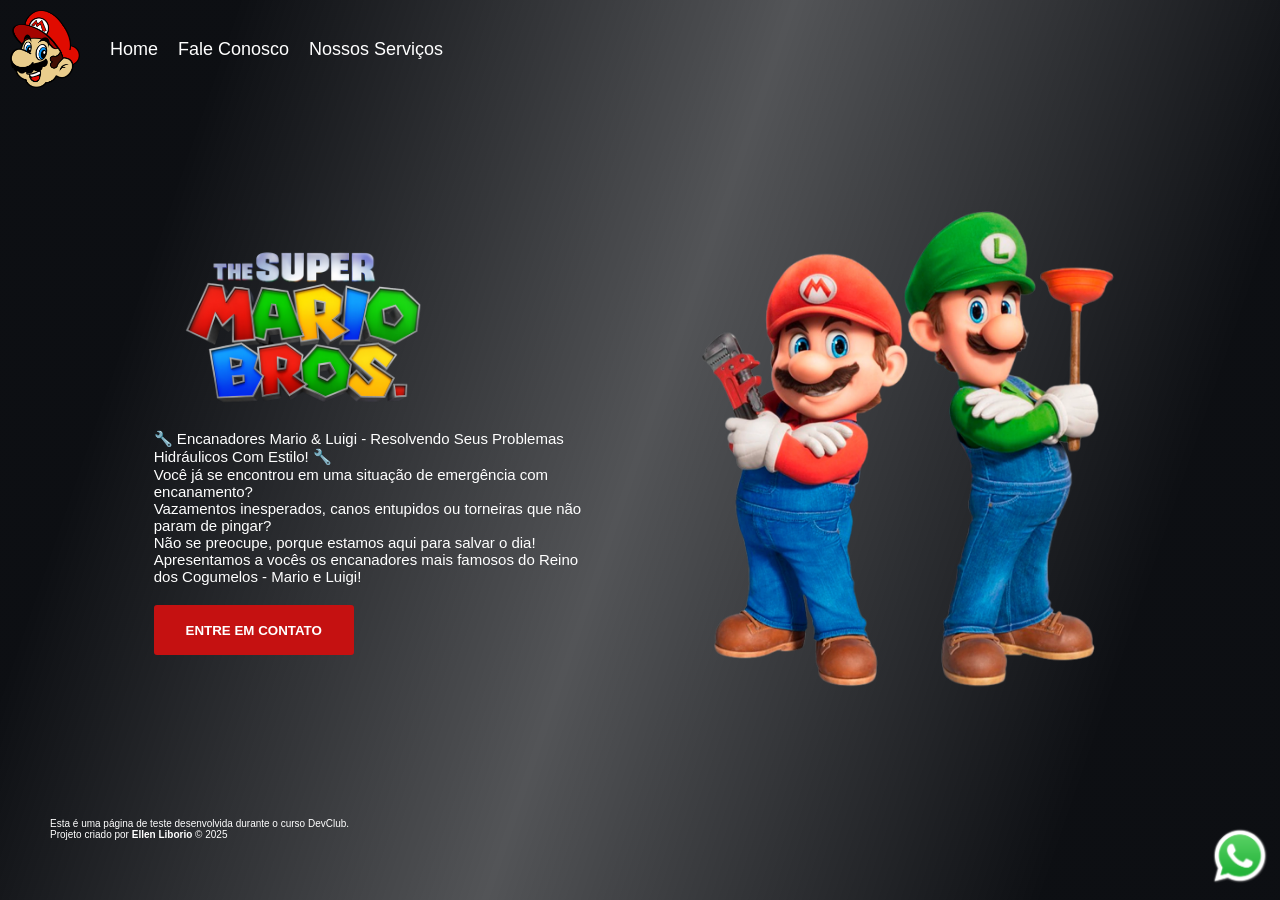
<file: index.html>
<!DOCTYPE html>
<html lang="pt-BR">
<head>
    <meta charset="UTF-8">
    <meta name="viewport" content="width=device-width, initial-scale=1.0">
    <link rel="stylesheet" href="style.css">
    <title>Mário Bross</title>
    <link rel="icon" href="img/favicon.png" type="image/png">

</head>
<body>
    <video autoplay muted loop playsinline id="background-video" src="img/video.mp4" type="video/mp4"></video>
    <div class="mascara-video"></div>
    <div class="wpp">
            <a href="https://wa.me/5574988570957?text=Quero%20um%20servi%C3%A7o!" target="_blank" rel="noopener noreferrer"><img src="img/whatsapp.png" alt="imagem-whatsapp.png" width="60px"></a>
    </div>
    <div class="mascara-form" onclick="esconderForm()"></div>
    <form class="formulario" 
        action="https://formcarry.com/s/GSv51_veCuM"
        method="POST"
        enctype="multipart/form-data">
        <input class="campo" placeholder="Seu Nome" autocomplete="name" type="text" name="nome">
        <input class="campo" placeholder="Telefone" autocomplete="tel" type="number" name="telefone">
        <textarea class="campo" placeholder="Digite seu problema" name="problema"></textarea>
        <button type="submit">Pedir orçamento</button>
    </form>

    <header>
        <img src="img/logo-header.png" alt="mario" width="70px">
        <ul>
            <li><a href="index.html">Home</a></li>
            <li><a onclick="mostrarForm()">Fale Conosco</a></li>
            <li><a href="servicos.html">Nossos Serviços</a></li>
        </ul>

    </header>
    <main>
        <div class="main-um">
            <img src="img/logo.png" alt="logo-site-mario" width="300px">
            <p>
                🔧 Encanadores Mario & Luigi - Resolvendo Seus Problemas Hidráulicos Com Estilo! 🔧
                <br>Você já se encontrou em uma situação de emergência com encanamento? 
                <br>Vazamentos inesperados, canos entupidos ou torneiras que não param de pingar? 
                <br>Não se preocupe, porque estamos aqui para salvar o dia!
                <br>Apresentamos a vocês os encanadores mais famosos do Reino dos Cogumelos - Mario e Luigi!
            </p>
            <button onclick="mostrarForm()">Entre em contato</button>
        </div>
        
        <img src="img/mario.png" alt="imagem-mario-luigi" height="500px">
        
    </main>

    <footer>
        <p>Esta é uma página de teste desenvolvida durante o curso DevClub.</p>
        <p>Projeto criado por <strong>Ellen Liborio</strong> &copy; 2025</p>
    </footer>
    <script src="javascript.js"></script>
</body>
</html>
</file>
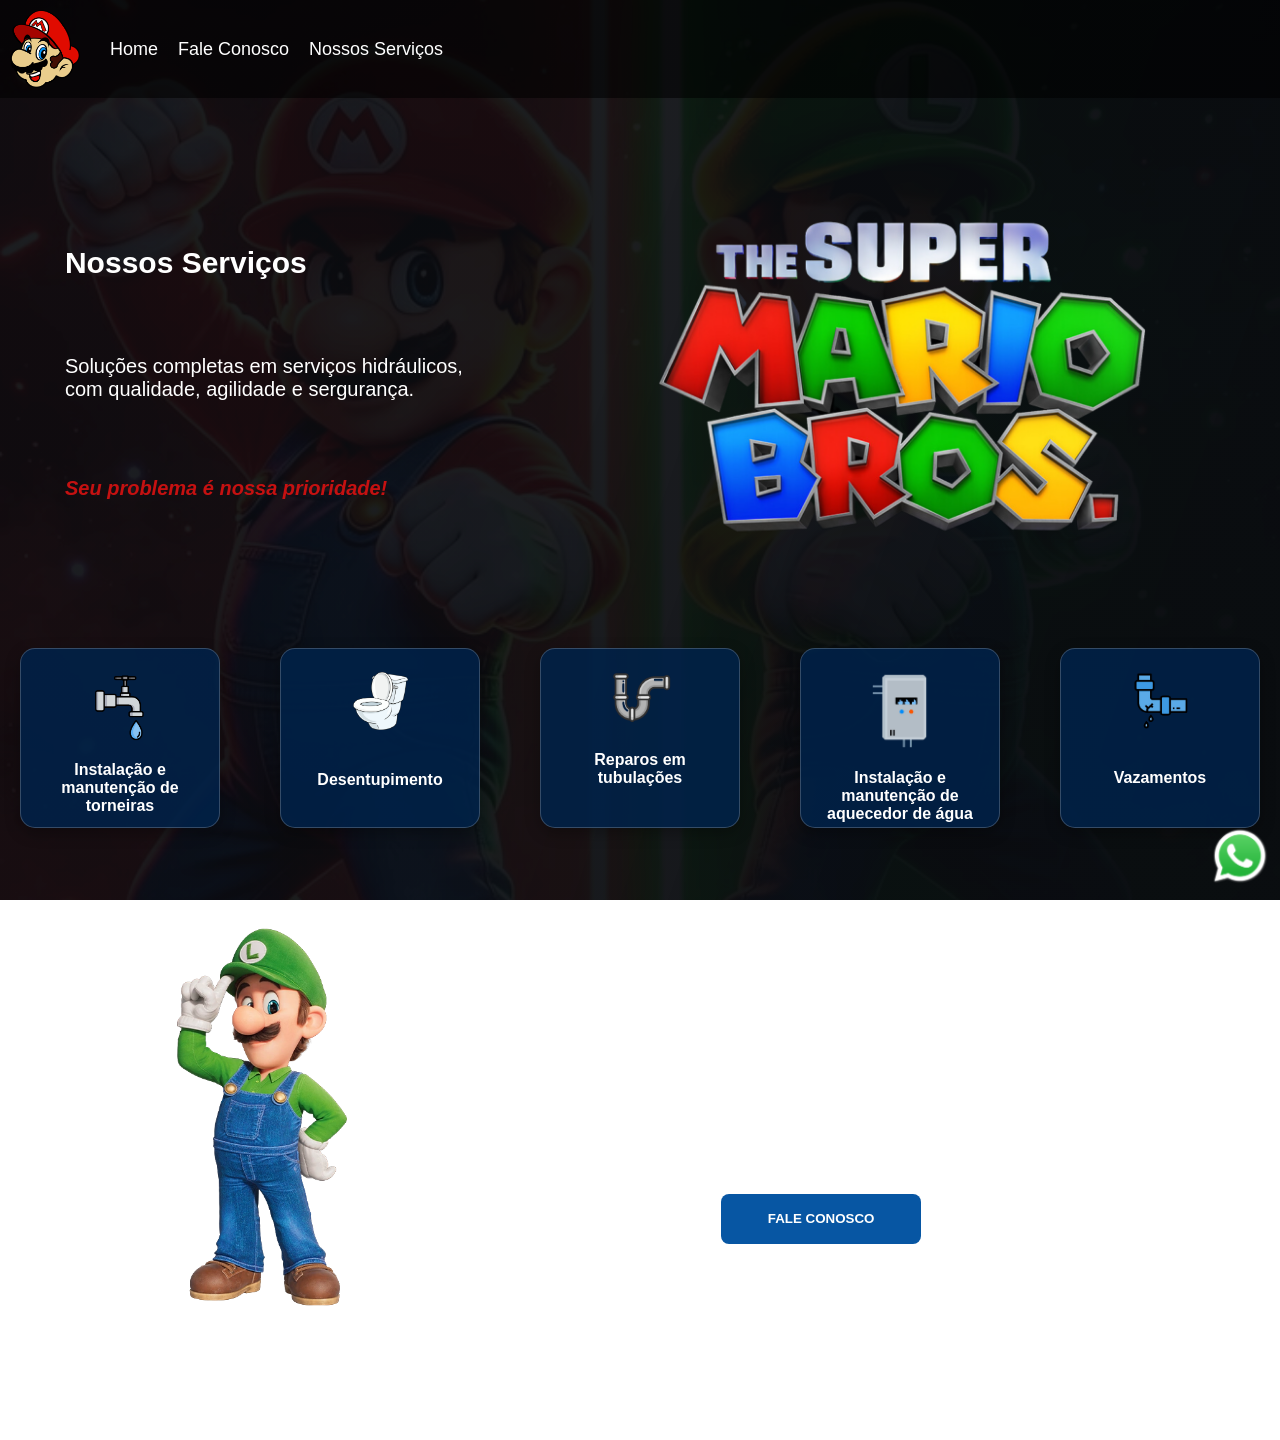
<file: servicos.html>
<!DOCTYPE html>
<html lang="pt-BR">
<head>
    <meta charset="UTF-8">
    <meta name="viewport" content="width=device-width, initial-scale=1.0">
    <link rel="stylesheet" href="styleservicos.css">
    <title>Nossos Serviços</title>
    <link rel="icon" href="img/servicos/favicon.png" type="image/png">

</head>
<body>
    <img id="background" src="img/servicos/mario-serv.jpg" type="image/jpg"></img>
    <div class="mascara"></div>
    <div class="wpp">
        <a href="https://wa.me/5574988570957?text=Quero%20um%20servi%C3%A7o!" 
            target="_blank" rel="noopener noreferrer"><img src="img/whatsapp.png" 
            alt="imagem-whatsapp.png" width="60px">
        </a>
    </div>
    <div class="mascara-form" onclick="esconderForm()"></div>
   <form class="formulario" 
        action="https://formcarry.com/s/GSv51_veCuM"
        method="POST"
        enctype="multipart/form-data">
        <input class="campo" placeholder="Seu Nome" autocomplete="name" type="text" name="nome">
        <input class="campo" placeholder="Telefone" autocomplete="tel" type="number" name="telefone">
        <textarea class="campo" placeholder="Digite seu problema" name="problema"></textarea>
        <button type="submit">Pedir orçamento</button>
    </form>

    <header>
        <img src="img/logo-header.png" alt="mario" width="70px">
        <ul>
            <li><a href="index.html">Home</a></li>
            <li><a onclick="mostrarForm()">Fale Conosco</a></li>
            <li><a href="servicos.html">Nossos Serviços</a></li>
        </ul>
    </header>
    <main>
        <section>
            <div class="primeiro-topico">
                <h1>Nossos Serviços</h1>
                <p>Soluções completas em serviços hidráulicos,
                <br>com qualidade, agilidade e sergurança.
                </p>
                <br>
                <br>
                <p class="destaque"><b><i>Seu problema é nossa prioridade!</i></b></p>            
            </div>
            <img src="img/logo.png" alt="logo" height="350px">
        </section>
        <div class="segundo-topico">
            <ul>
                <li class="servicos">
                    <img src="img/servicos/torneira-pingando.png" width="60px" alt="Imagem de torneira pingando">
                    <p>Instalação e manutenção de torneiras</p>
                </li>
                <li class="servicos">
                    <img src="img/servicos/vaso.png" width="60px" alt="Vaso sanitário">
                    <p>Desentupimento</p>
                </li>
                <li class="servicos">
                    <img src="img/servicos/cano.png" width="63px" alt="Cano">
                    <p>Reparos em tubulações</p>
                </li>
                <li class="servicos">
                    <img src="img/servicos/aquecedor.png" width="60px" alt="Aquecedor de água">
                    <p>Instalação e manutenção de aquecedor de água</p>
                </li>
                <li class="servicos">
                    <img src="img/servicos/vazamento.png" width="60px" alt="Cano com vazamento">
                    <p>Vazamentos</p>
                </li>
            </ul>

        </div>
        <div class="terceiro-topico">
            <img src="img/luigi.png" width="170px">
            <div id="ultima">
                <div class="chamada-final">
                    <h2>Precisa de um encanador?</h2>
                    <br>
                    <p>Entre em contato agora e solicite <br>um orçamento sem compromisso.</p>
                </div>
                <button onclick="mostrarForm()">Fale Conosco</button>
            </div>
        </div>

    </main>
    <footer>
        <p>Esta é uma página de teste desenvolvida durante o curso DevClub.</p>
        <p>Projeto criado por <strong>Ellen Liborio</strong> &copy; 2025</p>
    </footer>
    <script src="servico.js"></script>
</body>
</html>
</file>
<file: style.css>
* {
    margin: 0;
    padding: 0;
    box-sizing: border-box;
    font-family: "mukta" , sans-serif;
}

button {
    background-color: #C51111;
    color: white;
    width: 200px;
    height: 50px;
    border-radius: 3px;
    border: none;
    font-weight: bold;
    text-transform: uppercase;
    cursor:pointer;
}

body {
    display: flex;
    flex-direction: column;
    min-height: 100vh;
}
ul {
    color:white;
    list-style: none;
    display: flex;
    flex-direction: row;
    gap: 20px;

}

header {
    display: flex;
    flex-direction: row;
    align-items: center;
    padding: 10px;
    gap:30px;
    font-size: 18px;
    color:white;
}

.wpp {
    position: fixed;
    bottom: 10px;
    right: 10px;
}

a {
    text-decoration: none;
    color: white;
    cursor: pointer;
}

a:hover {
    color: red;
    transition: 0.5s ease-in-out;
}

a:active {
    color: rgb(100, 6, 6);
    text-shadow: 0 0 8px white;
}

#background-video {
    position: fixed;
    top: 0;
    left: 0;
    width: 100vw;
    height: 100%;
    object-fit: cover;
    z-index: -1;
}

.mascara-video {
    background: linear-gradient(
        109deg, 
        rgba(10, 12, 16, 0.99) 15%, 
        rgba(10, 12, 16, 0.7) 50%,
        rgba(10, 12, 16, 0.99) 85%
         );
    width: 100%;
    height: 100%;
    position: fixed;
    top: 0;
    z-index: -1;

} 
main { 
    display: flex;
    align-items: center;
    justify-content: space-around;
    padding: 100px;

}

.main-um {
    display: flex;
    flex-direction: column;
    width: 40%;
    gap:20px;
    color: white;
    font-size: 15px;

}

form {
    background-color: white;
    
    position: fixed;
    top: 45%;
    left: -350px;
    z-index: 2;
    
    display: flex;
    flex-direction: column;
    gap: 10px;
    padding: 10px;
    border-radius: 10px;

    min-width: 350px;
    
    transition: left 1s ease-in-out; 
}


textarea {
    min-width: 330px;
    min-height: 100px;
    padding-top: 10px;
}


.campo {
    height: 40px;
    padding-left: 10px;
    border: 1px solid gray;
    border-radius: 5px;
    outline-color: #18d80f;
}

form button {
    width: 150px;
    height: 30px;
    font-size: 12px;
}

.mascara-form {
    background: linear-gradient(
        109deg,
        rgba(10, 12, 16, 0.99) 15%,
        rgba(10, 12, 16, 0.7) 50%,
        rgba(10, 12, 16, 0.99) 85%
    );
    width: 100%;
    height: 100%;
    position: fixed;
    top: 0;
    z-index: 1;
    visibility: hidden;
    transition: visibility 1s ease-in-out; 
}  

footer {
    text-align: left;
    padding: 20px;
    color: white;
    font-size: 10px;
    margin-left: 30px;
}

img {
    max-width: 100%;
}

/*Media query
ele deve ficar sempre no final para ser aplicado por ultimo*/


/* Tablet */
@media (min-width: 601px) and (max-width: 900px) {

    header {
        justify-content: flex-start;
        padding: 15px 25px;
        gap: 25px;
    }

    header ul {
        flex-direction: row;
        gap: 20px;
        font-size: 16px;
    }

    main {
        flex-direction: row;
        align-items: center;
        justify-content: space-around;
        padding: 60px 30px;
        gap: 25px;
    }

    .main-um {
        width: 50%;
        font-size: 15px;
    }

    .main-um > img {
        width: 240px;
    }

    main > img {
        width: 45%;
        height: auto;
        max-height: 420px;
        object-fit: contain;
    }

    footer {
        margin-left: 10px;
    }
}

/* Mobile */
@media (max-width: 600px) {

    header {
        flex-direction: column;
        padding: 15px;
        gap: 15px;
    }

    header ul {
    flex-direction: row;
    flex-wrap: wrap;
    justify-content: center;
    gap: 15px;
    font-size: 15px;
    }

    main {
    flex-direction: column;
    align-items: center;
    padding: 35px 15px;
    gap: 30px;
    text-align: center;
    }

    .main-um {
    width: 100%;
    max-width: 100%;
    align-items: center;
    text-align: center;
    font-size: 15px;
    }

    .main-um p {
    width: 100%;
    max-width: 350px;
    line-height: 1.6;
    overflow-wrap: break-word;
    }

    .main-um > img {
        width: 230px;
    }

    main > img {
        width: min(85%, 350px);
        height: auto;
    }

    button {
        max-width: 100%;
    }

    footer {
        margin-left: 0;
        text-align: center;
        padding: 20px 10px;
    }

    .wpp img {
        width: 50px;
    }

    form {
        min-width: 0;
        width: calc(100% - 30px);
        max-width: 350px;
        left: -100%;
        top: 50%;
        transform: translateY(-50%);
    }

    textarea {
        min-width: 0;
        width: 100%;
    }
}
</file>
<file: styleservicos.css>
* {
    margin: 0;
    padding: 0;
    box-sizing: border-box;
    font-family: "mukta" , sans-serif;
}

body {
    display: flex;
    flex-direction: column;
    min-height: 100vh;
}

#background {
    position: fixed;
    top: 0;
    left: 0;
    width: 100vw;
    height: 100%;
    object-fit: cover;
    z-index: -1;
}

.mascara {
    background: linear-gradient(
        109deg, 
        rgba(10, 12, 16, 0.93) 45%, 
        rgba(10, 12, 16, 0.99) 90%,
        rgba(10, 12, 16, 0.99) 85%
         );
    width: 100%;
    height: 100%;
    position: fixed;
    top: 0;
    z-index: -1;

} 
ul {
    color:white;
    list-style: none;
    display: flex;
    flex-direction: row;
    gap: 20px;

}

header {
    display: flex;
    flex-direction: row;
    align-items: center;
    padding: 10px;
    gap:30px;
    font-size: 18px;
    color:white;
    background: rgba(0, 0, 0, 0.562)
}

.wpp {
    position: fixed;
    bottom: 10px;
    right: 10px;
}

a {
    text-decoration: none;
    color: white;
    cursor: pointer;
}

a:hover {
    color: red;
    transition: 0.5s ease-in-out;
}

a:active {
    color: rgb(100, 6, 6);
     text-shadow: 0 0 8px white;
}

section {
    display: flex;
    flex-direction: row;
    justify-content: space-around;
    margin-top: 100px;
    margin-bottom: 100px;
}

h1 {
    margin-bottom: 60px;
}

.destaque {
    color: #C51111;
}

.primeiro-topico {
    display: flex;
    flex-direction: column;
    color: white;
    gap: 15px;
    font-size: 20px;
    justify-content: center;
}

.segundo-topico ul {
    display: flex;
    justify-content: space-around;
    align-items: center;
    gap: 20px;
    list-style: none;
    flex-wrap: wrap;
}

.servicos {
    display: flex;
    flex-direction: column;
    align-items: center;
    text-align: center;
    flex: 1;
    height: 180px;
    gap: 20px;
    padding: 20px;
    font-weight: bold;
    background: rgba(0, 35, 75, 0.85);
    border: 1px solid rgba(255, 255, 255, 0.2);
    border-radius: 15px;
    color: white;
    box-shadow: 0 5px 15px rgba(0, 0, 0, 0.3);
    transition: transform 0.3s ease;
    margin: 0 20px 0 20px;
}

.servicos:hover {
    transform: translateY(-8px);
}

.servicos p {
    min-height: 50px;
    display: flex;
    align-items: center;
    justify-content: center;
    text-align: center;
}

.terceiro-topico {
    display: flex;
    flex-direction: row;
    justify-content: space-around;
    align-items: center;
    flex-wrap: wrap;
    gap: 20px;
    color: white;
    font-size: 20px;
    height: 200px;
    margin-top: 100px;
    margin-bottom: 100px;
}

button {
     background-color: #0756a3;
    color: white;
    border: none;
    border-radius: 8px;
    padding: 15px 30px;
    cursor: pointer;
    transition: 0.3s;
    width: 200px;
    height: 50px;
    font-weight: bold;
    text-transform: uppercase;
    cursor:pointer;
    display: flex;
    align-items: center;
    justify-content: center;
}

button:hover {
    background-color: #003568;
}

form {
    background-color: white;
    
    position: fixed;
    top: 45%;
    left: -350px;
    z-index: 2;
    
    display: flex;
    flex-direction: column;
    gap: 10px;
    padding: 10px;
    border-radius: 10px;

    min-width: 350px;
    
    transition: left 1s ease-in-out; 
}


textarea {
    min-width: 330px;
    min-height: 100px;
    padding-top: 10px;
}


.campo {
    height: 40px;
    padding-left: 10px;
    border: 1px solid gray;
    border-radius: 5px;
    outline-color: #18d80f;
}

form button {
    width: 150px;
    height: 30px;
    font-size: 12px;
}

.mascara-form {
    background: linear-gradient(
        109deg,
        rgba(10, 12, 16, 0.99) 15%,
        rgba(10, 12, 16, 0.7) 50%,
        rgba(10, 12, 16, 0.99) 85%
    );
    width: 100%;
    height: 100%;
    position: fixed;
    top: 0;
    z-index: 1;
    visibility: hidden;
    transition: visibility 1s ease-in-out; 
}  

#ultima {
    display: flex;
    flex-direction: column;
    gap: 100px;
}

footer {
    text-align: left;
    padding: 20px;
    color: white;
    font-size: 10px;
    margin-top: 150px;
}

img {
    max-width: 100%;
}


/* Tablet */
@media (min-width: 601px) and (max-width: 900px) {

    header {
        flex-wrap: wrap;
        justify-content: center;
        gap: 20px;
    }

    header ul {
        flex-wrap: wrap;
        justify-content: center;
        font-size: 16px;
        gap: 15px;
    }

    section {
        align-items: center;
        gap: 25px;
        margin: 60px 25px;
    }

    section > img {
        width: 40%;
        height: auto;
    }

    .primeiro-topico {
        font-size: 17px;
    }

    h1 {
        margin-bottom: 30px;
    }

    .segundo-topico ul {
        justify-content: center;
        padding: 0 15px;
        gap: 15px;
    }

    .servicos {
        flex: 1 1 200px;
        max-width: 260px;
        margin: 0;
    }

    .terceiro-topico {
        height: auto;
        margin: 70px 25px;
    }

    #ultima {
        gap: 40px;
        align-items: center;
    }

    footer {
        margin-top: 70px;
    }
}


/* Mobile */
@media (max-width: 600px) {

    header {
        flex-direction: column;
        align-items: center;
        gap: 15px;
        padding: 15px;
    }

    header ul {
        flex-wrap: wrap;
        justify-content: center;
        gap: 15px;
        font-size: 15px;
    }

    section {
        flex-direction: column;
        align-items: center;
        text-align: center;
        gap: 30px;
        margin: 40px 20px;
    }

    section > img {
        width: min(80%, 280px);
        height: auto;
    }

    .primeiro-topico {
        width: 100%;
        font-size: 16px;
        align-items: center;
    }

    h1 {
        margin-bottom: 20px;
    }

    .segundo-topico ul {
        flex-direction: column;
        align-items: center;
        gap: 15px;
        padding: 0 15px;
    }

    .servicos {
        width: 100%;
        max-width: 350px;
        min-height: 160px;
        height: auto;
        margin: 0;
    }

    .terceiro-topico {
        flex-direction: column;
        height: auto;
        margin: 50px 20px;
        text-align: center;
        gap: 30px;
    }

    .terceiro-topico > img {
        width: 140px;
        height: auto;
    }

    #ultima {
        align-items: center;
        gap: 30px;
        text-align: center;
    }

    footer {
        margin-top: 40px;
        text-align: center;
        font-size: 12px;
    }

    .wpp img {
        width: 50px;
    }

    form {
        min-width: 0;
        width: calc(100% - 30px);
        max-width: 350px;
        left: -100%;
    }

    textarea {
        min-width: 0;
        width: 100%;
    }

    button {
        max-width: 100%;
    }
}
</file>
